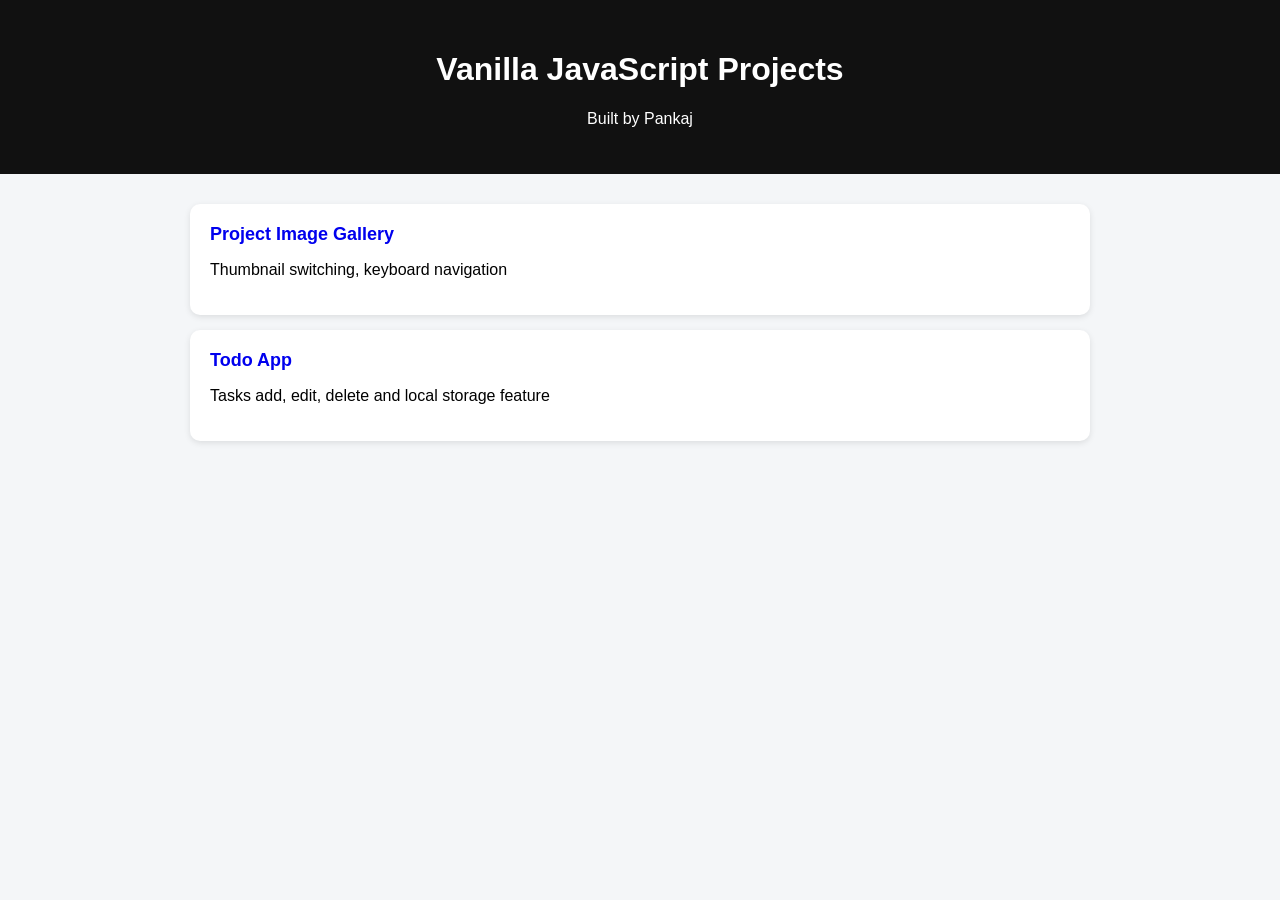
<file: index.html>
<!DOCTYPE html>
<html lang="en">
    <head>
        <meta charset="UTF-8">
        <meta name="viewport" content="width=device-width, initial-scale=1.0">
        <title>Pankaj's Vanilla JS Projects</title>

        <style>
            body {
                font-family: Arial, sans-serif;
                background: #f4f6f8;
                margin: 0;
            }

            header {
                background: #111;
                color: white;
                text-align: center;
                padding: 30px;
            }

            .container {
                /* background-color:aquamarine; */
                max-width: 900px;
                margin: auto;
                padding: 30px;
            }

            .project {
                background-color: white;
                padding: 20px;
                margin-bottom: 15px;
                border-radius: 10px;
                box-shadow: 0 2px 6px rgba(0, 0, 0, 0.1);
            }

            .project a {
                text-decoration: none;
                font-size: 18px;
                font-weight: bold;
            }

            .project a:hover {
                text-decoration:  underline;
            }
        </style>
    </head>
    <body>

        <header>
            <h1>Vanilla JavaScript Projects</h1>
            <p>Built by Pankaj</p>
        </header>

        <div class="container">

            <div class="project">
                <a href="simple-product-image-gallery/index.html">Project Image Gallery</a>
                <p>Thumbnail switching, keyboard navigation</p>
            </div>

            <div class="project">
                <a href="todo-app/index.html">Todo App</a>
                <p>Tasks add, edit, delete and local storage feature</p>
            </div>

        </div>
    </body>
</html>
</file>
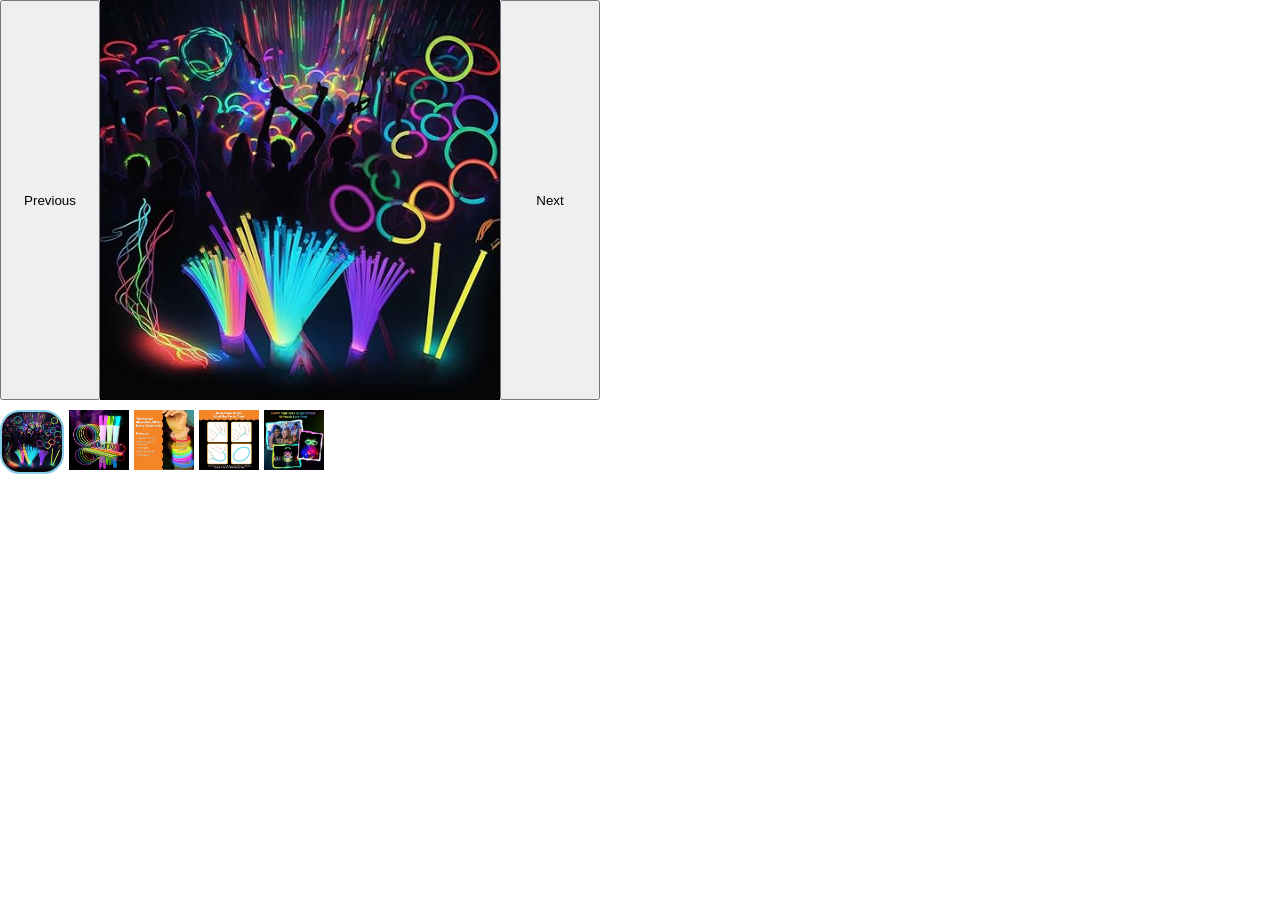
<file: simple-product-image-gallery/index.html>
<!DOCTYPE html>
<html lang="en">
<head>
  <meta charset="UTF-8">
  <meta name="viewport" content="width=device-width, initial-scale=1.0">
  <title>Product Image Gallery</title>
  <link rel="stylesheet" href="style.css">
  <script src="script.js" defer></script>
</head>
<body>
  
  <div class="gallery">

    <section class="mainSection">

    <button type="button" id="previous">Previous</button>

      <img src="assets/images/71Inu4FdYGL._SY450_.jpg" id="mainImage" alt="">

    <button type="button" id="next">Next</button>

    </section>

    <section class="thumbnailImage">
      <img src="assets/images/71Inu4FdYGL._SY450_.jpg" id="active" alt="" data-index="0">

      <img src="assets/images/71soXW9d2HL._SY450_.jpg" alt="" data-index="1">

      <img src="assets/images/81ve1dGJPoL._SY450_.jpg" alt="" data-index="2">

      <img src="assets/images/71-l8Akb52L._SY450_.jpg" alt="" data-index="3">

      <img src="assets/images/616OTrXQc-L.jpg" alt="" data-index="4">
    </section>

  </div>
</body>
</html>
</file>
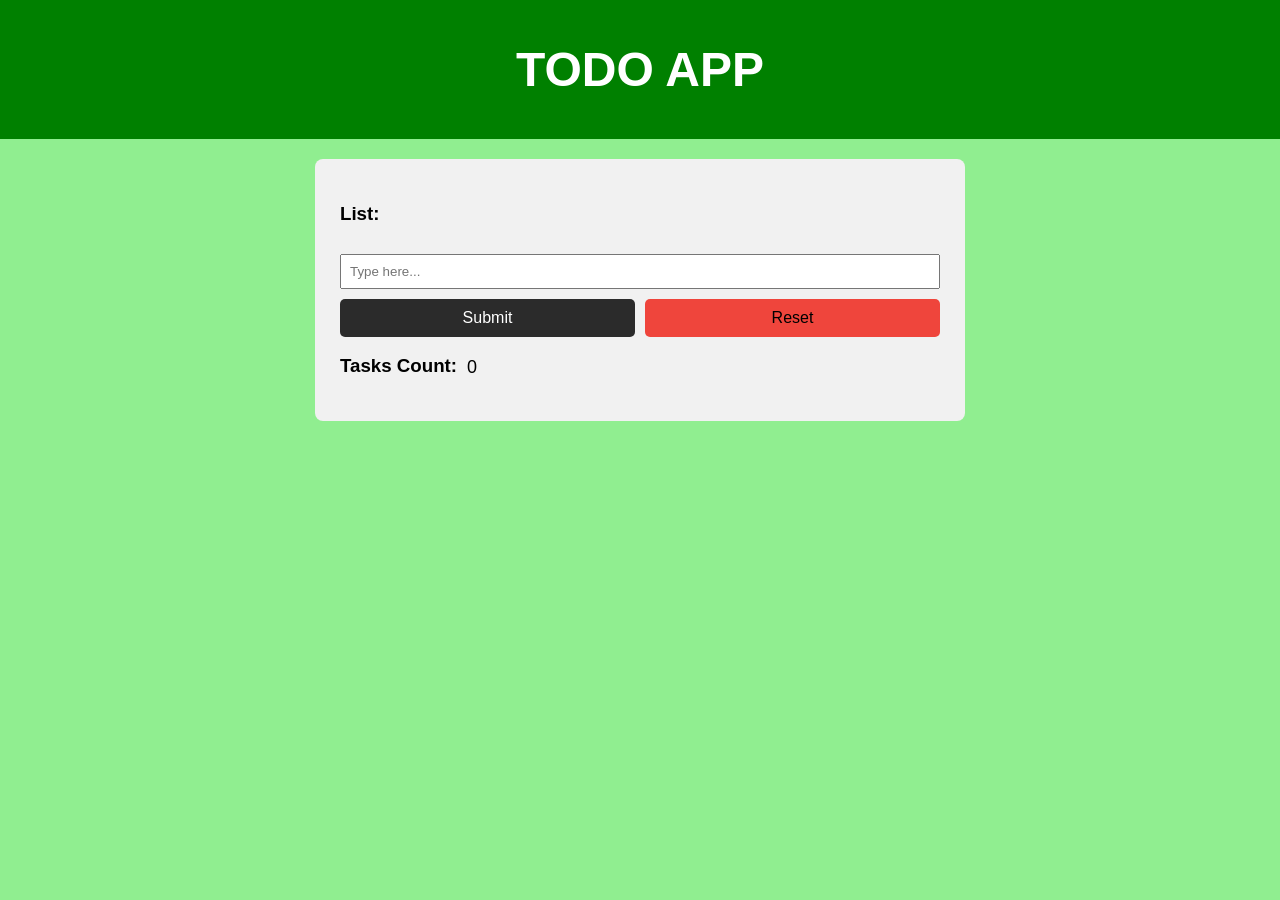
<file: todo-app/index.html>
<!doctype html>
<html lang="en">

<head>
	<meta charset="UTF-8" />
	<meta name="viewport" content="width=device-width, initial-scale=1.0" />
	<title>Todo App</title>
	<script src="app.js" defer></script>
	<link rel="stylesheet" href="style.css" />
</head>

<body>
	<header>
		<h1>TODO APP</h1>
	</header>

	<section id="todo">

		<h3>List:</h3>

		<ul id="ul"></ul>

		<input type="text" id="input" placeholder="Type here...">

		<div id="clickBtn">
			<button type="button" id="submit">Submit</button>
			<button type="button" id="reset">Reset</button>
		</div>


		<div id="count">
			<h3>Tasks Count:</h3>
			<p id="listCount"></p>
		</div>
	</section>


</body>

</html>
</file>
<file: simple-product-image-gallery/style.css>
body {
    margin: 0;
}

#mainImage {
    max-width: 400px;
}

.thumbnailImage {
    display: flex;
    flex-direction: row;
    gap: 5px;
}

.thumbnailImage > img {
    height: 60px;
    cursor: pointer;
}

.mainSection {
    display: flex;
    flex-direction: row;
    margin-bottom: 10px;
}

.mainSection > button {
    width: 100px;
}
</file>
<file: todo-app/style.css>
body {
    margin: 0;
    background: lightgreen;
    font-family: Arial, sans-serif;
}

header {
    background-color: green;
    color: white;
    padding: 10px;
    text-align: center;
    font-size: 18px;
}

#todo {
    background-color: #f1f1f1;
    margin: 10px;
    padding: 15px;
    border-radius: 8px;
}

#ul > li {
    display: flex;
    justify-content: space-between;
    align-items: center;
    font-size: 14px;
    padding: 8px;
    background-color: lightgreen;
    margin: 6px 0;
    border-radius: 5px;
}

#input {
    width: 100%;
    padding: 8px;
    margin-top: 10px;
    box-sizing: border-box;
}

#clickBtn {
    display: flex;
    gap: 10px;
    margin-top: 10px;
}

#submit, #reset {
    flex: 1;
    padding: 8px;
    font-size: 16px;
    border-radius: 5px;
    border: none;
}

#submit {
    background-color: #000000d1;
    color:  white;
}

#reset {
    background-color:rgba(239, 51, 41, 0.905);
}

#submit:hover {
    background-color: #000000;
}

#reset:hover {
    background-color: red;
}

#count {
    display: flex;
    flex-direction: row;
    gap: 10px;
}

#listCount {
    font-size: 18px;
    margin-top: 20px;
}

@media (min-width: 600px) {
    #todo {
        max-width: 500px;
        margin: 20px auto;
    }

    #ul > li {
        font-size: 16px;
        padding: 10px;
    }

    #submit, #reset {
        font-size: 16px;
        padding: 10px;
    }
}

@media (min-width: 900px) {
    header {
        font-size: 24px;
    }

    #todo {
        max-width: 600px;
        padding: 25px;
    }

    #ul > li {
        font-size: 18px;
    }
}
</file>
